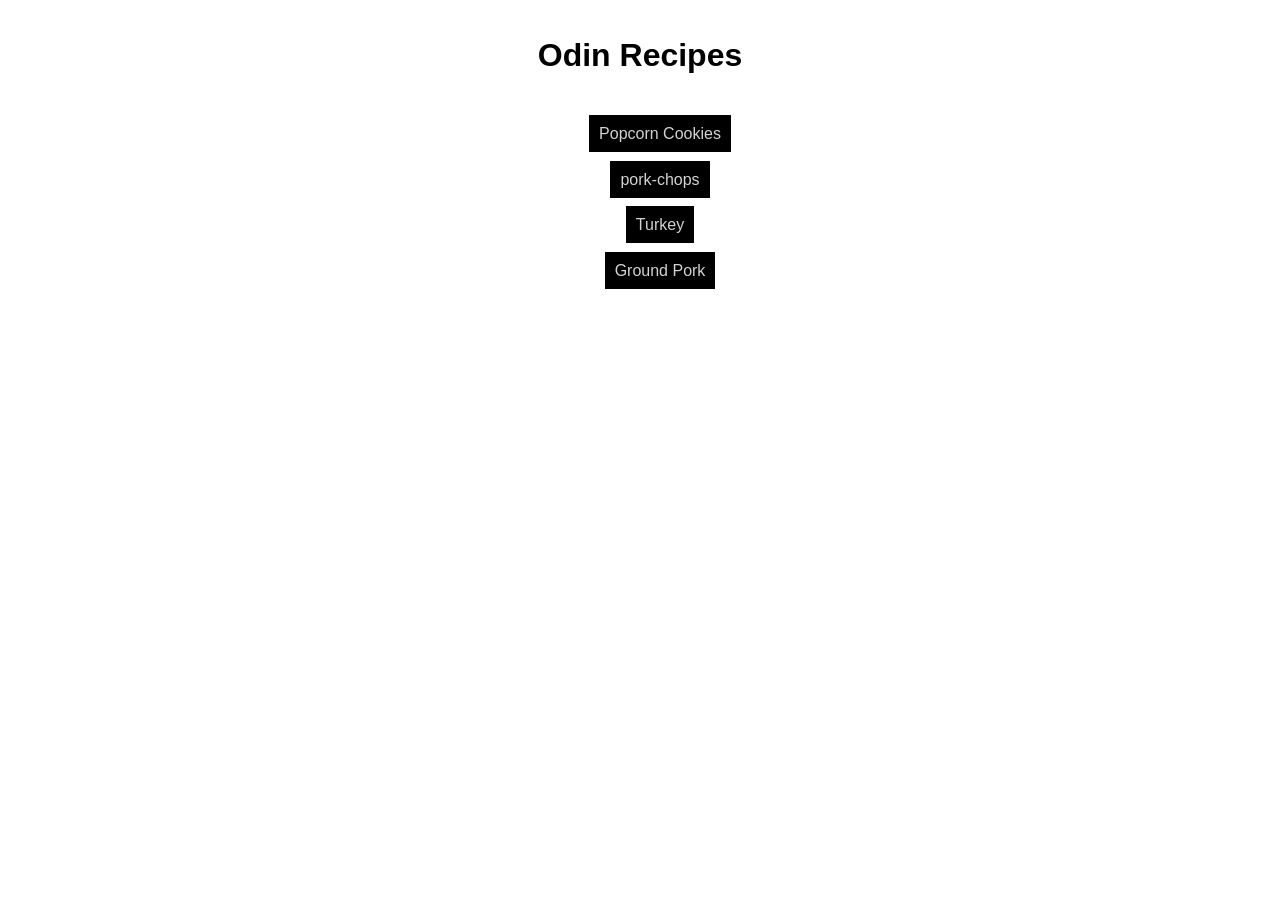
<file: index.html>
<!DOCTYPE html>
<html lang="en">

<head>
    <meta charset="UTF-8">
    <meta name="viewport" content="width=device-width, initial-scale=1.0">
    <title>Document</title>
    <link rel="stylesheet" href="styles.css">
</head>

<h1>Odin Recipes</h1>


    <ul class="links">
        <li><a href="./recipes/popcorn-cookies.html">Popcorn Cookies</a></li>
        <li><a href="./recipes/pork-chops.html">pork-chops</a></li>
        <li><a href="./recipes/turkey.html">Turkey</a></li>
        <li><a href="./recipes/ground-pork.html">Ground Pork</a></li>
    </ul>

    </body>

</html>
</file>
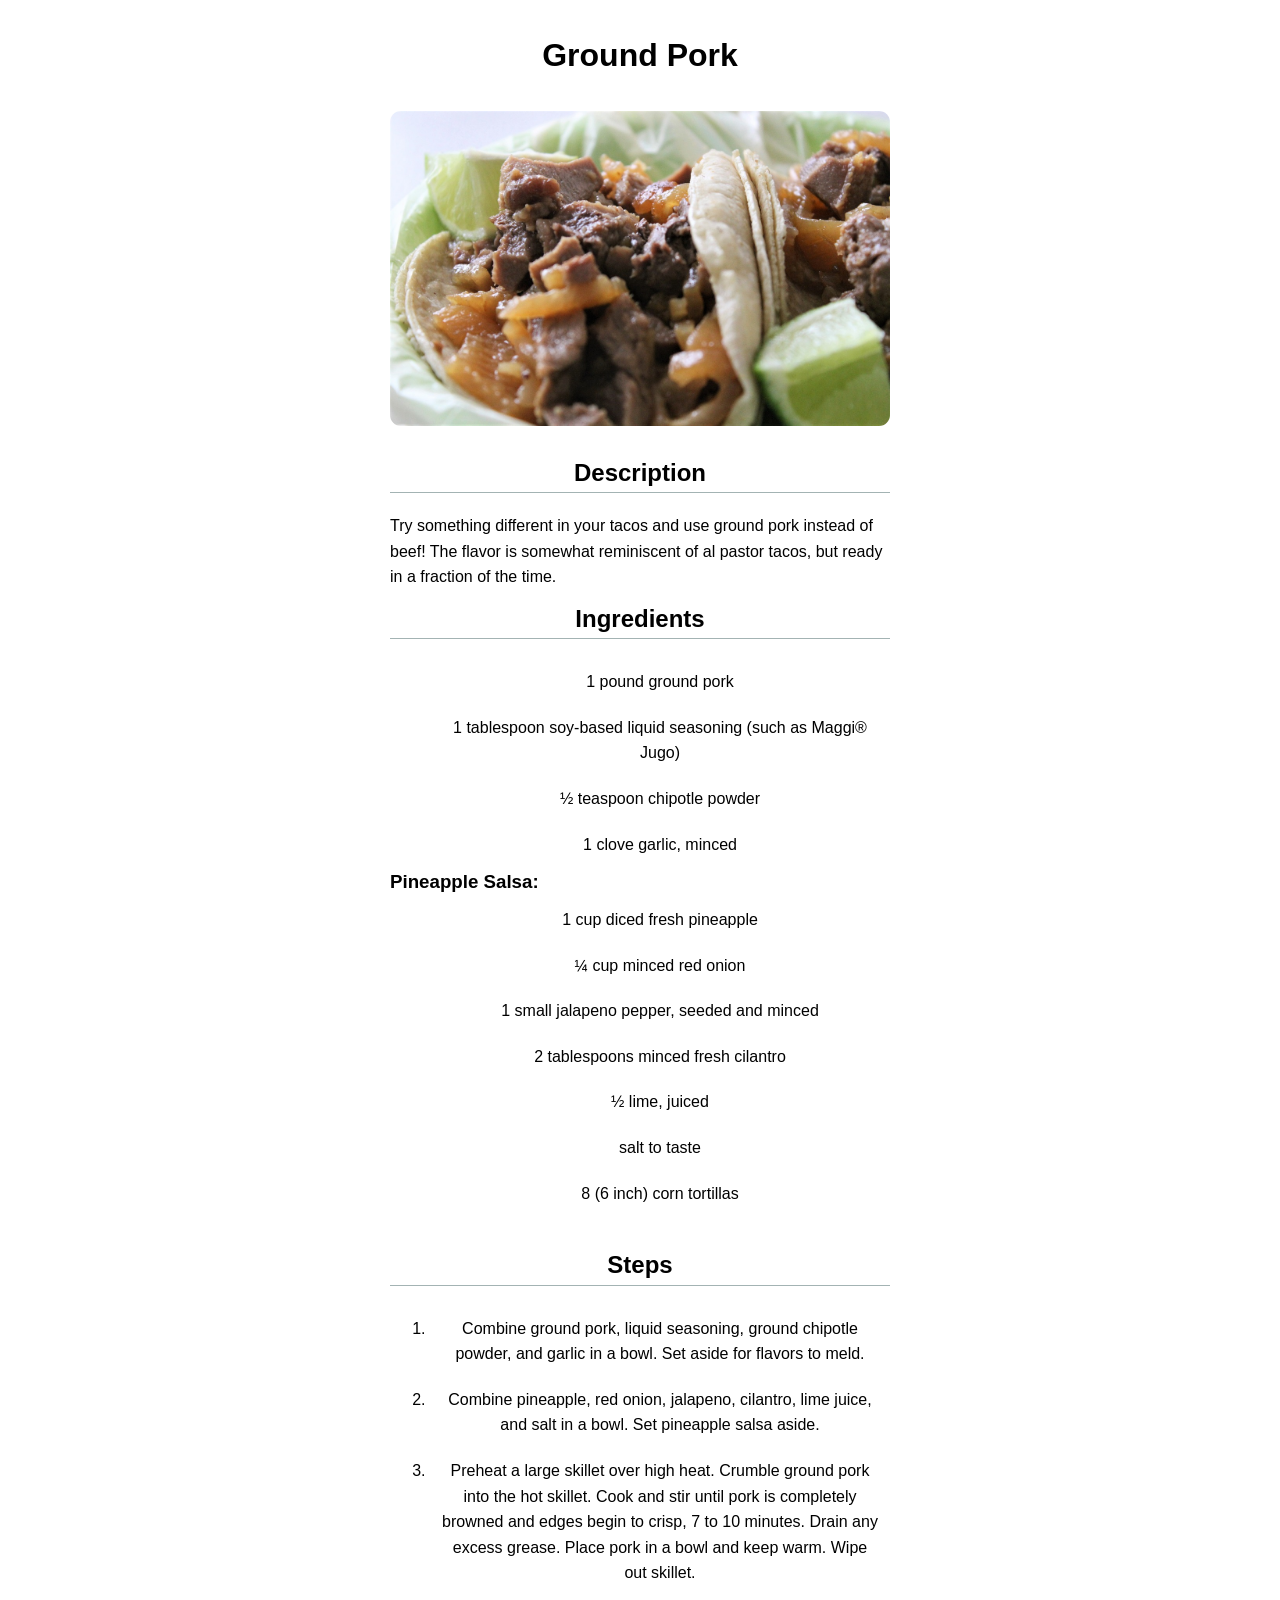
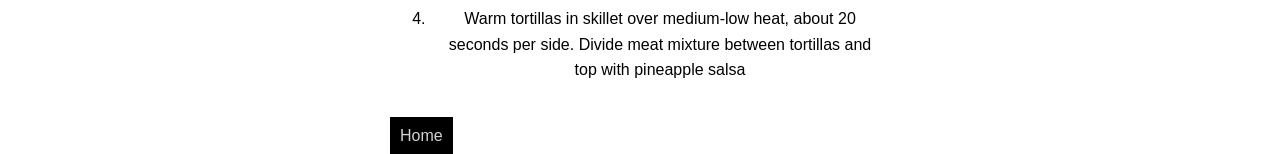
<file: recipes/ground-pork.html>
<!DOCTYPE html>
<html lang="en">
<head>
    <meta charset="UTF-8">
    <meta name="viewport" content="width=device-width, initial-scale=1.0">
    <title>Ground Pork</title>

    <link rel="stylesheet" href="../styles.css">


</head>
<body>
    <h1>Ground Pork</h1>
    <div class="image">
        <img src="../images/tacos.jpg" width="500" alt="Ground Pork Tacos">

    </div>

    <div class="description">

        <h2>Description</h2>
        <p>Try something different in your tacos and use ground pork instead of beef! The flavor is somewhat reminiscent of al pastor tacos, but ready in a fraction of the time.</p>
    </div>

    <div class="ingredients">

        <h2>Ingredients</h2>
        <ul>
            <li>1 pound ground pork</li>
            <li>1 tablespoon soy-based liquid seasoning (such as Maggi® Jugo)</li>
            <li>½ teaspoon chipotle powder</li>
            <li>1 clove garlic, minced</li>
        </ul>
        <h3>Pineapple Salsa:</h3>
        <ul>
            <li>1 cup diced fresh pineapple</li>
            <li>¼ cup minced red onion</li>
            <li>1 small jalapeno pepper, seeded and minced</li>
            <li>2 tablespoons minced fresh cilantro</li>
            <li>½ lime, juiced</li>
            <li>salt to taste</li>
            <li>8 (6 inch) corn tortillas</li>
        </ul>
    </div>

    <div class="steps">

        <h2>Steps</h2>
        <ol>
            <li>Combine ground pork, liquid seasoning, ground chipotle powder, and garlic in a bowl. Set aside for flavors to meld.</li>
            <li>Combine pineapple, red onion, jalapeno, cilantro, lime juice, and salt in a bowl. Set pineapple salsa aside.</li>
            <li>Preheat a large skillet over high heat. Crumble ground pork into the hot skillet. Cook and stir until pork is completely browned and edges begin to crisp, 7 to 10 minutes. Drain any excess grease. Place pork in a bowl and keep warm. Wipe out skillet.</li>
            <li>Warm tortillas in skillet over medium-low heat, about 20 seconds per side. Divide meat mixture between tortillas and top with pineapple salsa</li>
        </ol>
    </div>

    <a class="home-btn" href="../index.html">Home</a>
</body>
</html>
</file>
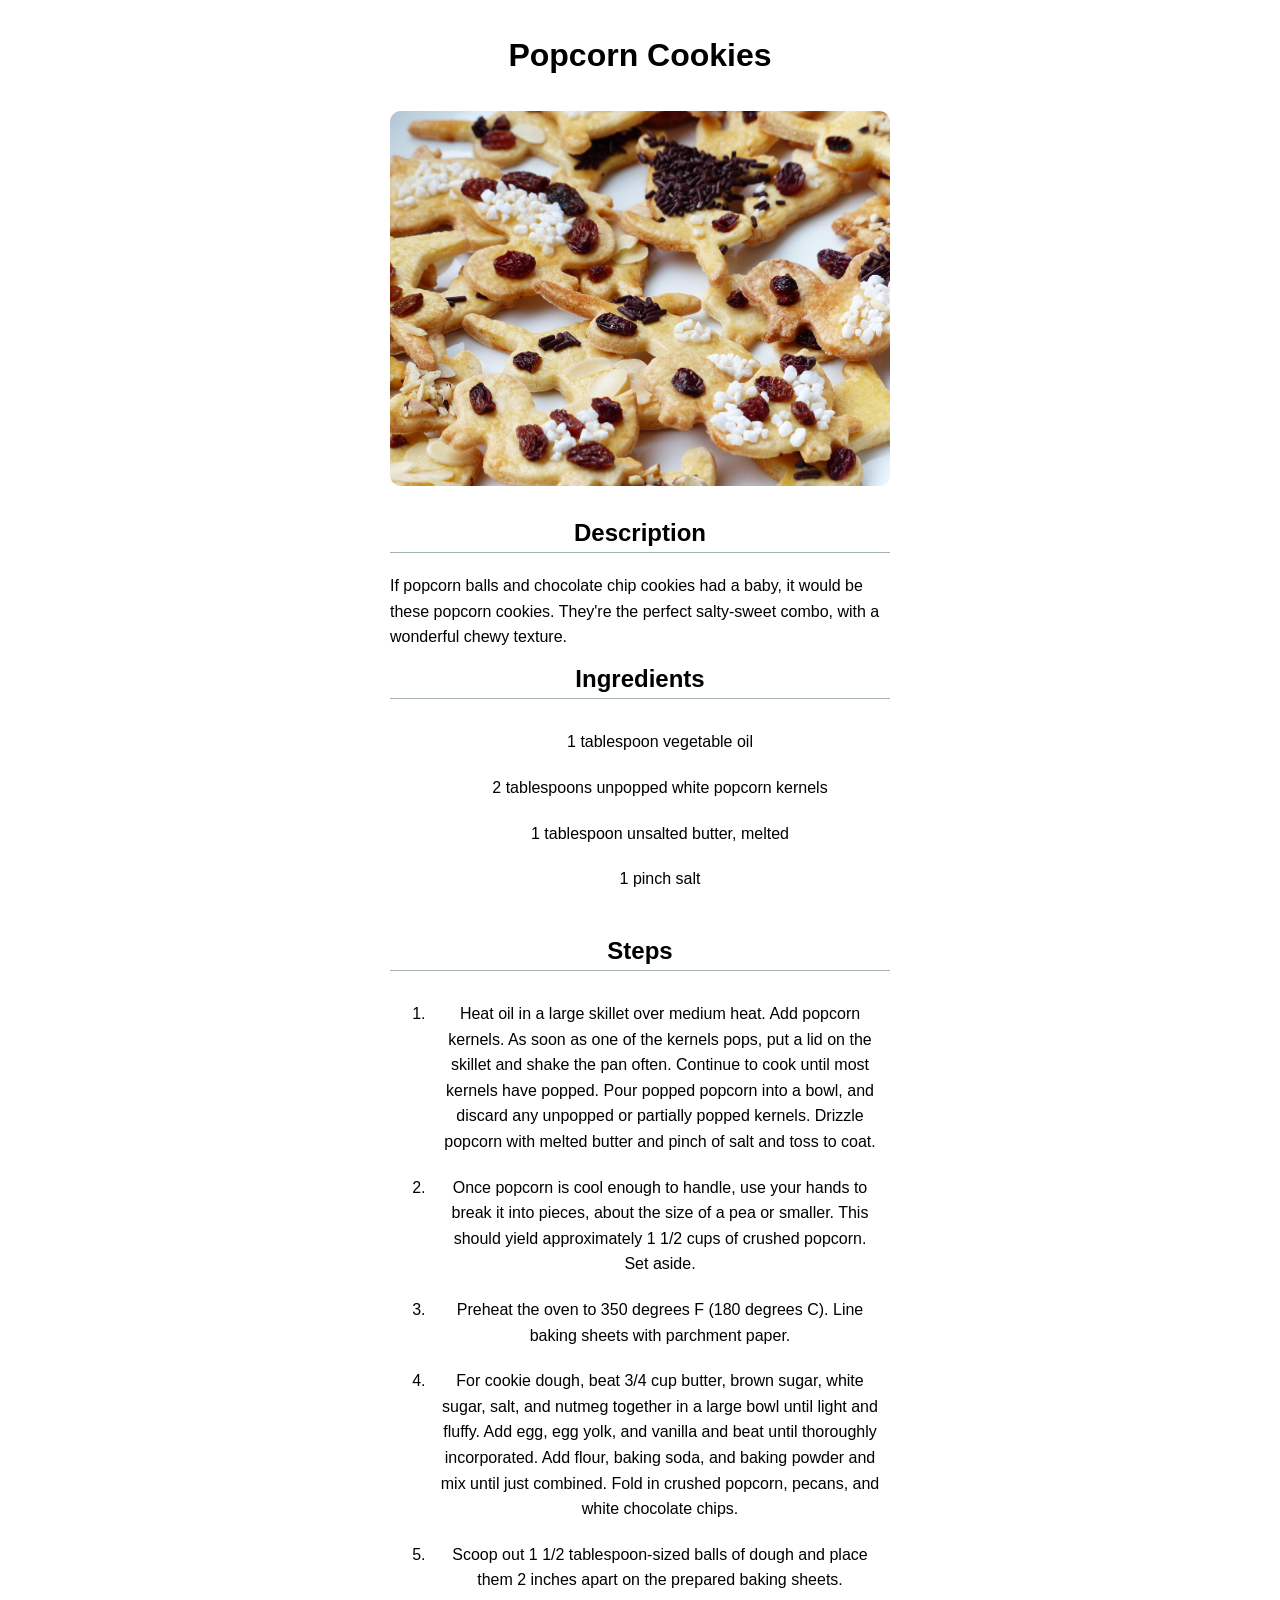
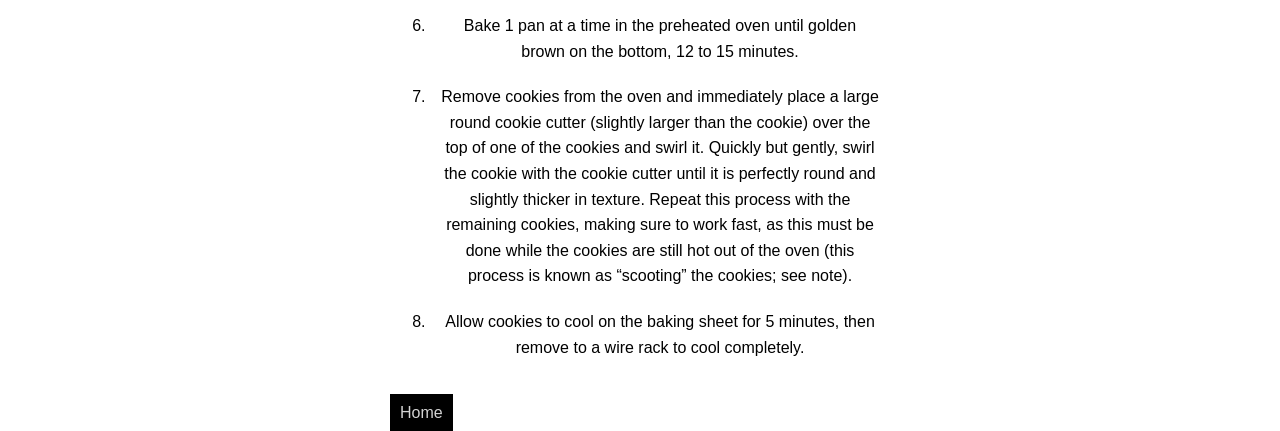
<file: recipes/popcorn-cookies.html>
<!DOCTYPE html>
<html lang="en">
<head>
    <meta charset="UTF-8">
    <meta name="viewport" content="width=device-width, initial-scale=1.0">
    <title>Popcorn Cookies</title>
    <link rel="stylesheet" href="../styles.css">

</head>
<body>
    <h1>Popcorn Cookies</h1>
    <div class="image">

        <img src="../images/popcorn-cookies.jpg" alt="A plate of cookies" width="500">
    </div>

    <div class="description">

        <h2>Description</h2>
        <p>If popcorn balls and chocolate chip cookies had a baby, it would be these popcorn cookies. They're the perfect salty-sweet combo, with a wonderful chewy texture.</p>
    </div>

    <div class="ingredients">

        <h2>Ingredients</h2>
    
        <ul>
            <li>1 tablespoon vegetable oil</li>
            <li>2 tablespoons unpopped white popcorn kernels</li>
            <li>1 tablespoon unsalted butter, melted</li>
            <li>1 pinch salt</li>
        </ul>
    </div>


    <div class="steps">

        <h2>Steps</h2>
        <ol>
            <li>Heat oil in a large skillet over medium heat. Add popcorn kernels. As soon as one of the kernels pops, put a lid on the skillet and shake the pan often. Continue to cook until most kernels have popped. Pour popped popcorn into a bowl, and discard any unpopped or partially popped kernels. Drizzle popcorn with melted butter and pinch of salt and toss to coat.</li>
            <li>Once popcorn is cool enough to handle, use your hands to break it into pieces, about the size of a pea or smaller. This should yield approximately 1 1/2 cups of crushed popcorn. Set aside.</li>
            <li>Preheat the oven to 350 degrees F (180 degrees C). Line baking sheets with parchment paper.</li>
            <li>For cookie dough, beat 3/4 cup butter, brown sugar, white sugar, salt, and nutmeg together in a large bowl until light and fluffy. Add egg, egg yolk, and vanilla and beat until thoroughly incorporated. Add flour, baking soda, and baking powder and mix until just combined. Fold in crushed popcorn, pecans, and white chocolate chips.</li>
            <li>Scoop out 1 1/2 tablespoon-sized balls of dough and place them 2 inches apart on the prepared baking sheets.</li>
            <li>Bake 1 pan at a time in the preheated oven until golden brown on the bottom, 12 to 15 minutes. </li>
            <li>Remove cookies from the oven and immediately place a large round cookie cutter (slightly larger than the cookie) over the top of one of the cookies and swirl it. Quickly but gently, swirl the cookie with the cookie cutter until it is perfectly round and slightly thicker in texture. Repeat this process with the remaining cookies, making sure to work fast, as this must be done while the cookies are still hot out of the oven (this process is known as “scooting” the cookies; see note).</li>
            <li>Allow cookies to cool on the baking sheet for 5 minutes, then remove to a wire rack to cool completely.</li>
        </ol>
    </div>

    
    <a href="../index.html">Home</a>
</body>
</html>
</file>
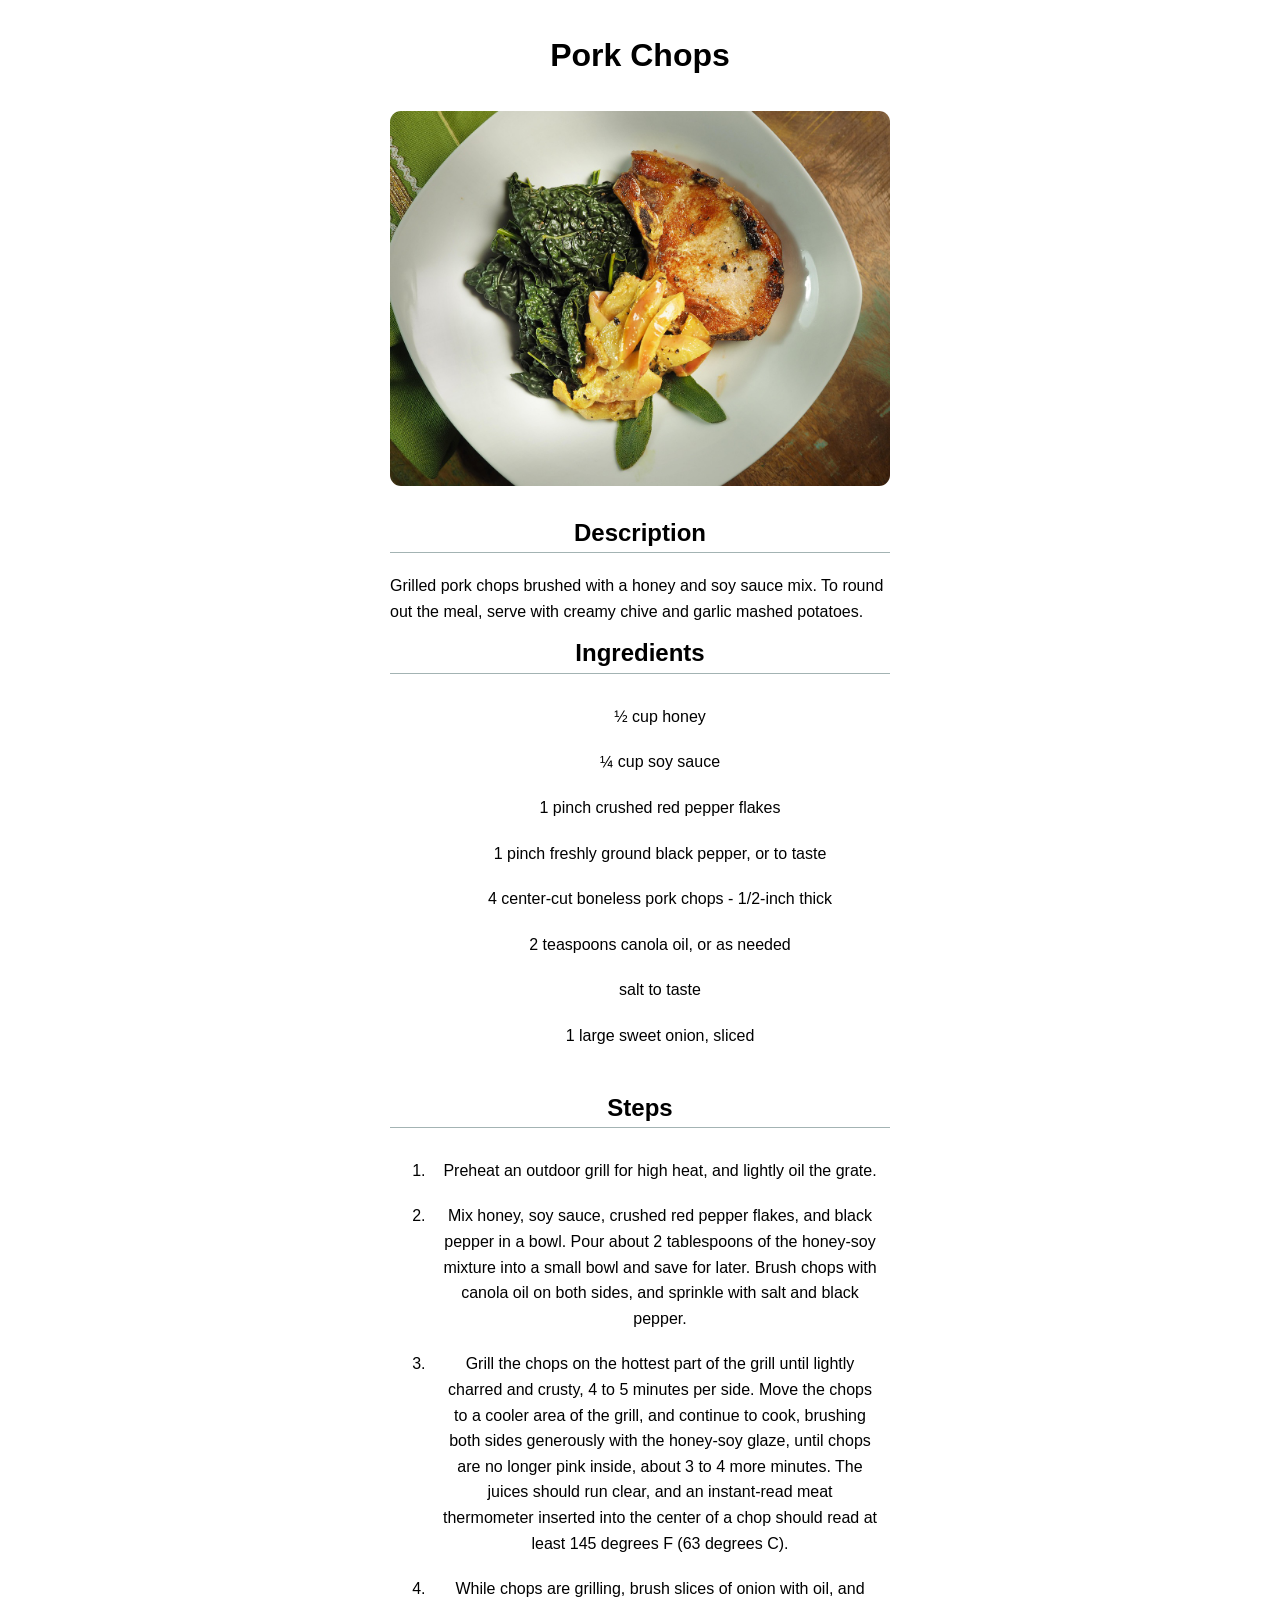
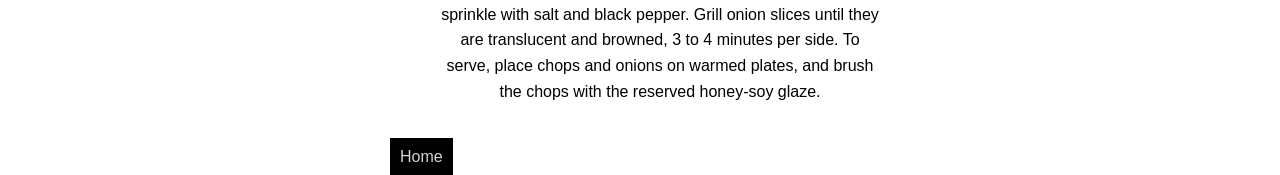
<file: recipes/pork-chops.html>
<!DOCTYPE html>
<html lang="en">
<head>
    <meta charset="UTF-8">
    <meta name="viewport" content="width=device-width, initial-scale=1.0">
    <title>Pork Chops</title>
    <link rel="stylesheet" href="../styles.css">

</head>
<body>
    <h1>Pork Chops</h1>
    <div class="image">

        <img src="../images/pork.jpg" alt="Pork chop with veg" width="500"> 
    </div>

    <div class="description">
        <h2>Description</h2>
        <p>Grilled pork chops brushed with a honey and soy sauce mix. To round out the meal, serve with creamy chive and garlic mashed potatoes.</p>

    </div>
    
    <div class="ingredients">

        <h2>Ingredients</h2>
        <ul>
            <li>½ cup honey</li>
            <li>¼ cup soy sauce</li>
            <li>1 pinch crushed red pepper flakes</li>
            <li>1 pinch freshly ground black pepper, or to taste</li>
            <li>4 center-cut boneless pork chops - 1/2-inch thick</li>
            <li>2 teaspoons canola oil, or as needed</li>
            <li>salt to taste</li>
            <li>1 large sweet onion, sliced</li>
        </ul>
    </div>

    <div class="steps">
        
        <h2>Steps</h2>
        <ol>
            <li>Preheat an outdoor grill for high heat, and lightly oil the grate.</li>
            <li>Mix honey, soy sauce, crushed red pepper flakes, and black pepper in a bowl. Pour about 2 tablespoons of the honey-soy mixture into a small bowl and save for later. Brush chops with canola oil on both sides, and sprinkle with salt and black pepper.</li>
            <li>Grill the chops on the hottest part of the grill until lightly charred and crusty, 4 to 5 minutes per side. Move the chops to a cooler area of the grill, and continue to cook, brushing both sides generously with the honey-soy glaze, until chops are no longer pink inside, about 3 to 4 more minutes. The juices should run clear, and an instant-read meat thermometer inserted into the center of a chop should read at least 145 degrees F (63 degrees C).</li>
            <li>While chops are grilling, brush slices of onion with oil, and sprinkle with salt and black pepper. Grill onion slices until they are translucent and browned, 3 to 4 minutes per side. To serve, place chops and onions on warmed plates, and brush the chops with the reserved honey-soy glaze.</li>
        </ol>
    </div>
    

    <a href="../index.html">Home</a>
</body>
</html>
</file>
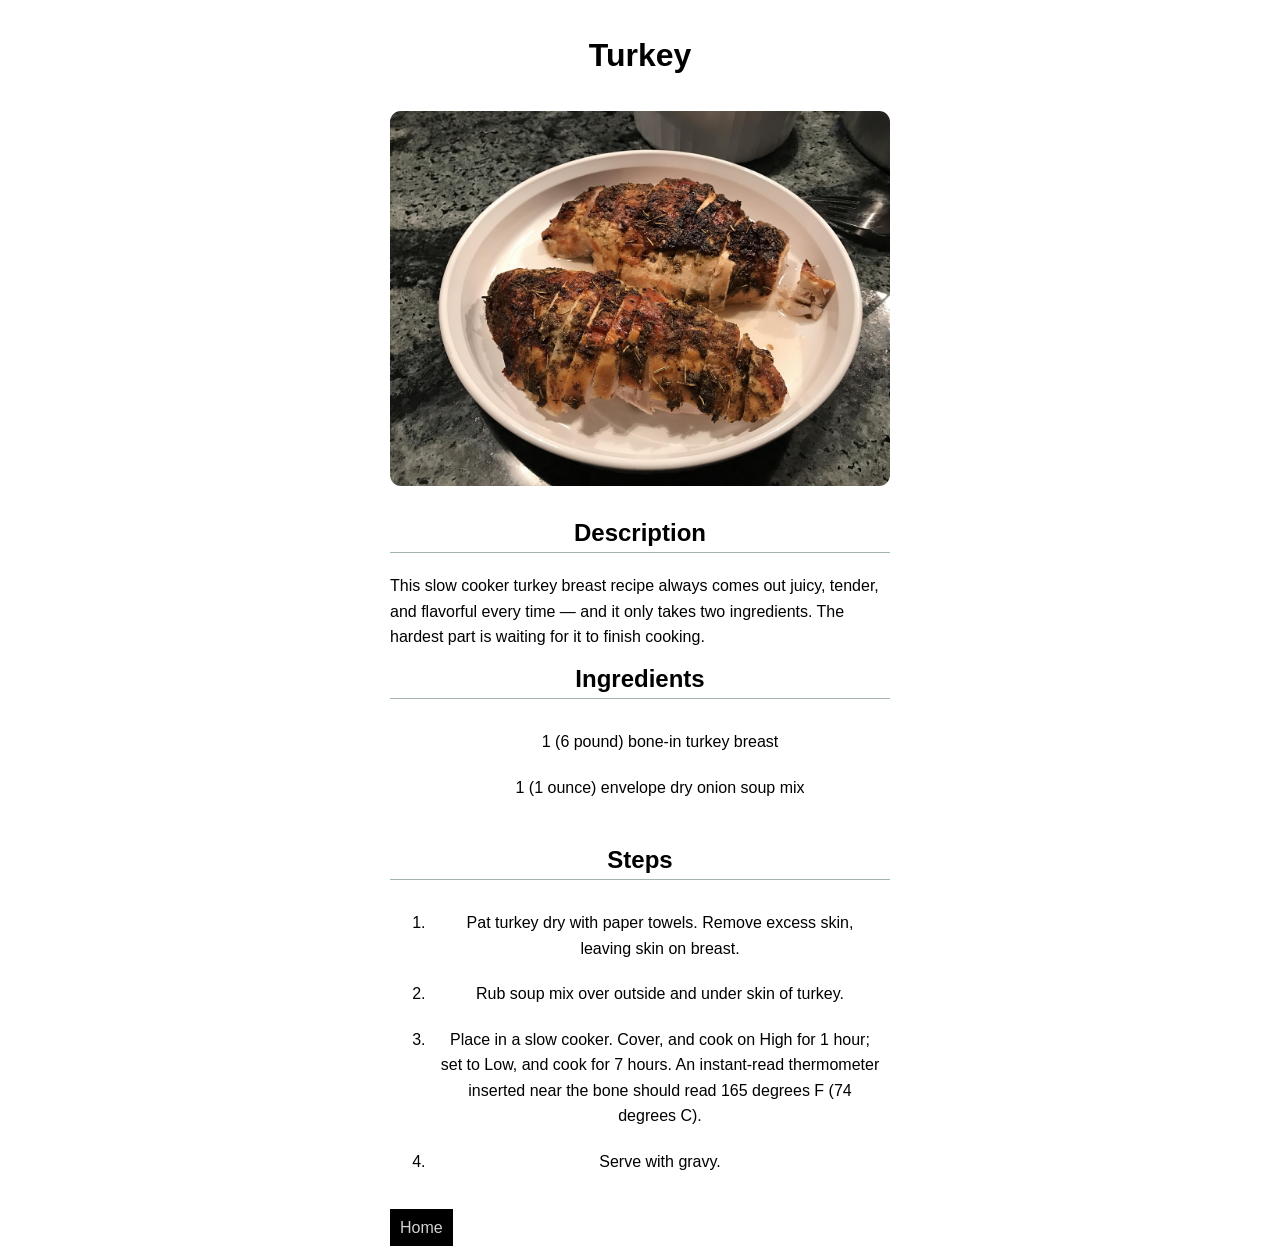
<file: recipes/turkey.html>
<!DOCTYPE html>
<html lang="en">
<head>
    <meta charset="UTF-8">
    <meta name="viewport" content="width=device-width, initial-scale=1.0">
    <title>Turkey</title>
    <link rel="stylesheet" href="../styles.css">

</head>
<body> 
    <h1>Turkey</h1>
    <div class="image">
        <img src="../images/turkey.jpg" alt="A plate of turkey" width="500">

    </div>

    <div class="description">

        <h2>Description</h2>
        <p>This slow cooker turkey breast recipe always comes out juicy, tender, and flavorful every time — and it only takes two ingredients. The hardest part is waiting for it to finish cooking.</p>
    </div>

    <div class="ingredients">

        <h2>Ingredients</h2>
        <ul>
            <li>1 (6 pound) bone-in turkey breast</li>
            <li>1 (1 ounce) envelope dry onion soup mix</li>
        </ul>
    </div>

    <div class="steps">

        <h2>Steps</h2>
        <ol>
            <li>Pat turkey dry with paper towels. Remove excess skin, leaving skin on breast.</li>
            <li>Rub soup mix over outside and under skin of turkey.</li>
            <li>Place in a slow cooker. Cover, and cook on High for 1 hour; set to Low, and cook for 7 hours. An instant-read thermometer inserted near the bone should read 165 degrees F (74 degrees C).</li>
            <li>Serve with gravy.</li>
        </ol>
    </div>


    <a href="../index.html">Home</a>
</body>
</html>
</file>
<file: styles.css>
* {
    margin: 0;
    box-sizing: border-box;
}

body {
    width: 500px;
    margin: 0 auto;
    font-family: 'Franklin Gothic Medium', 'Arial Narrow', Arial, sans-serif;
    line-height: 1.6;
}

h1 {
    padding: 10px;
    margin: 20px;
    text-align: center;
}
ul{
    list-style: none;
}

li {
    text-align: center;
    padding: 10px;
}

a {
    text-decoration: none;
    color: lightgray;
    text-align: center;
    background-color: black;
    padding: 10px;

}

.image img {
    border-radius: 11px;
    margin-bottom: 10px;
}

h2 {
    text-align: center;
    margin: 10px 0 20px;
    border-bottom: 1px solid rgb(163, 179, 179); 
}

.steps {
    margin: 30px 0;
}
</file>
